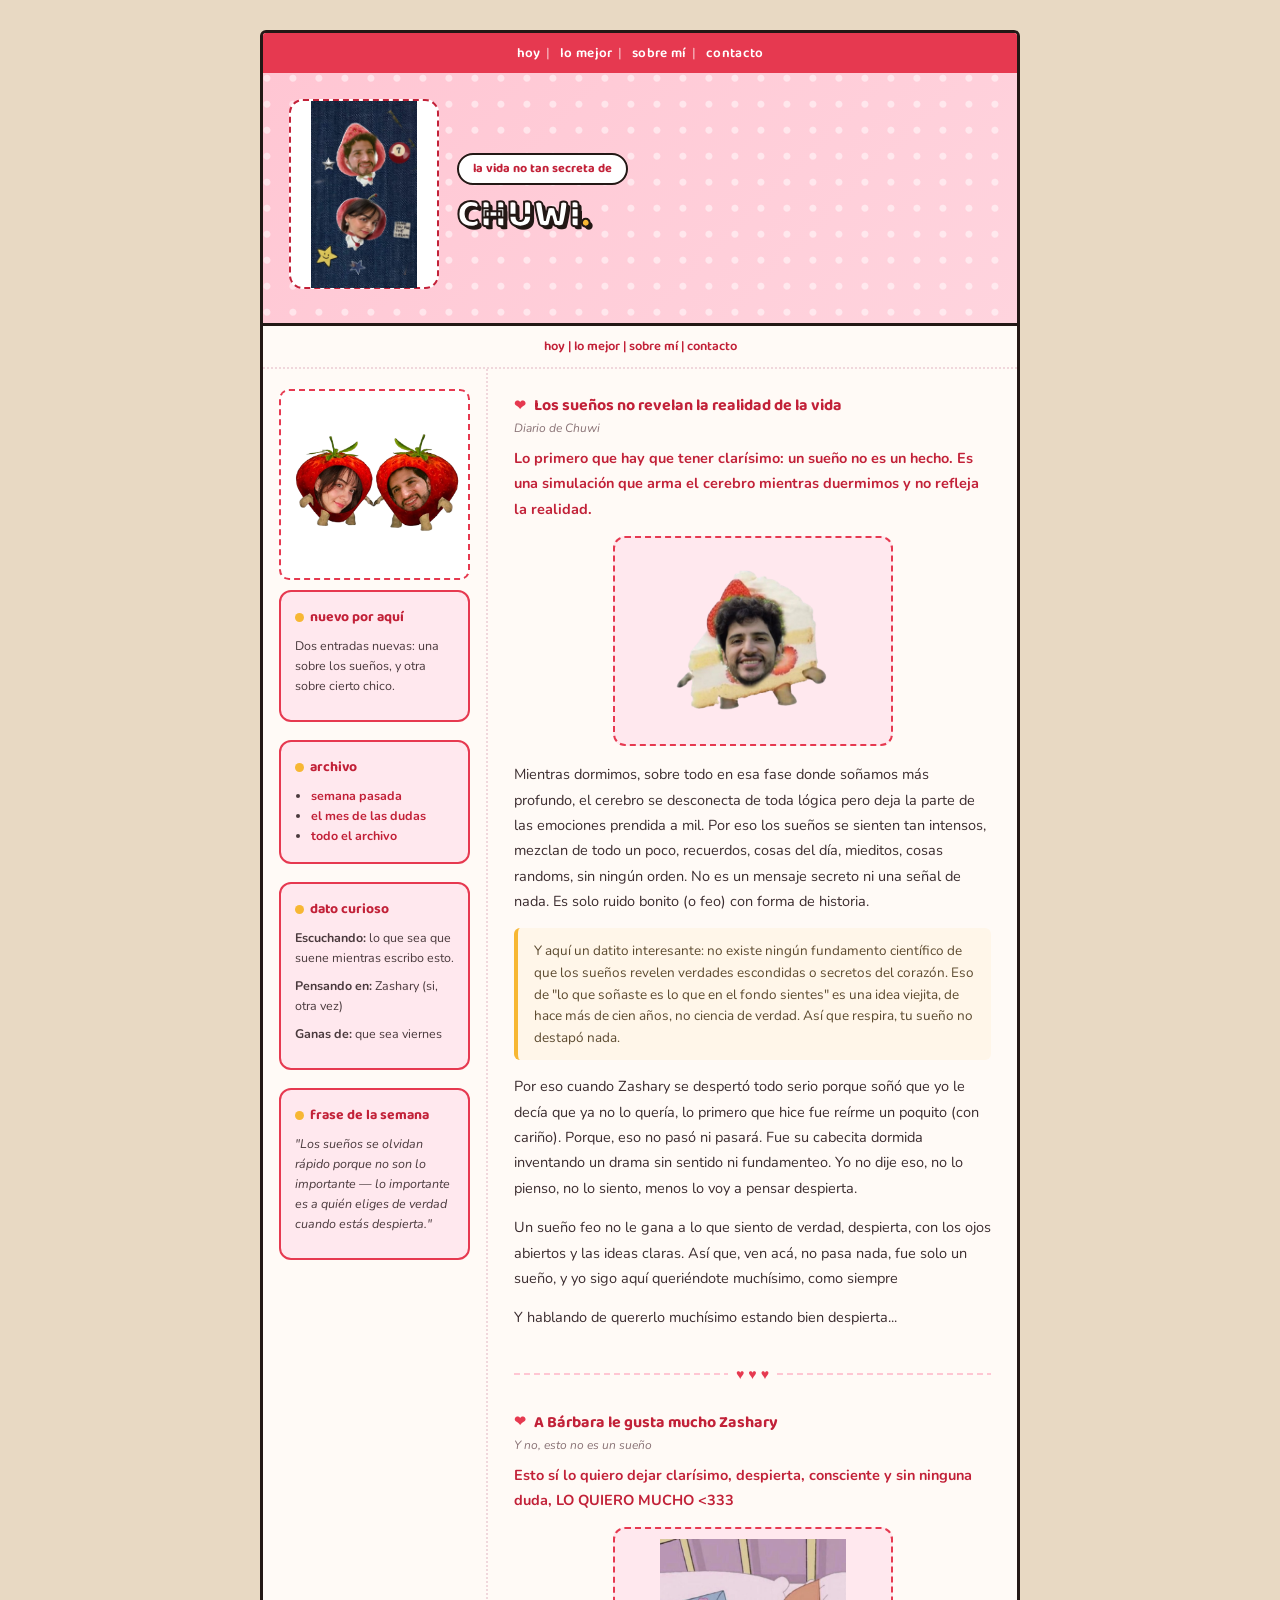
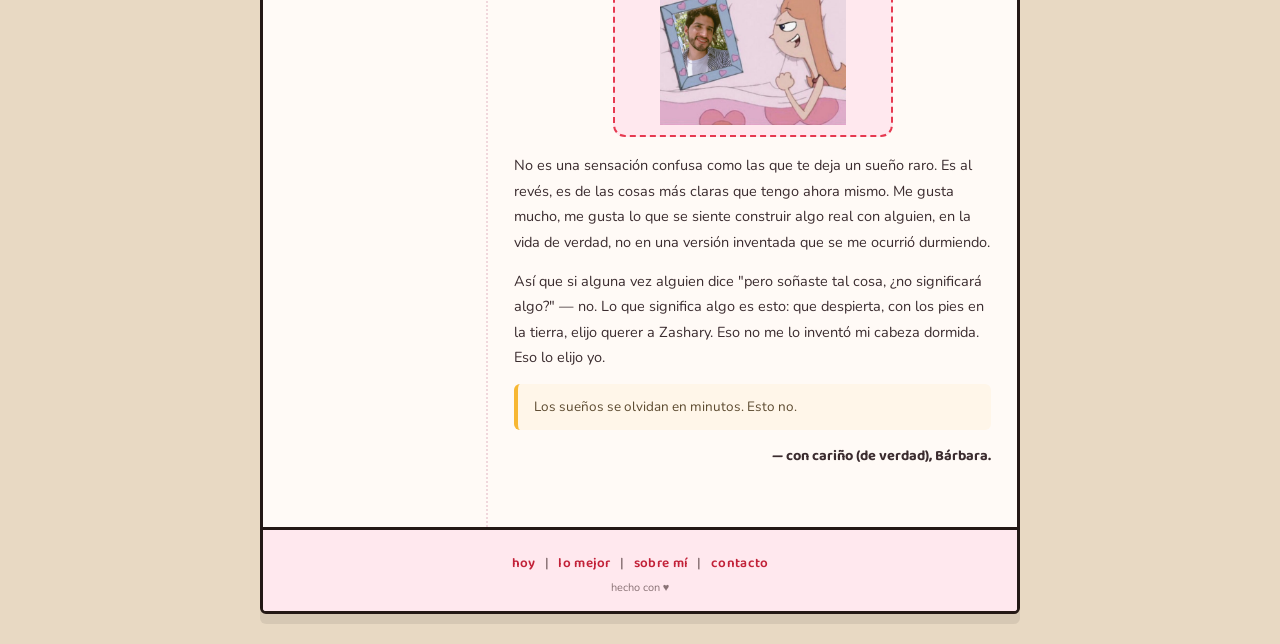
<file: index.html>
<!DOCTYPE html>
<html lang="es">
<head>
<meta charset="UTF-8">
<meta name="viewport" content="width=device-width, initial-scale=1.0">
<title>la vida no tan secreta de chuwi</title>
<link href="https://fonts.googleapis.com/css2?family=Baloo+2:wght@500;600;700;800&family=Nunito:ital,wght@0,400;0,600;0,700;1,400&display=swap" rel="stylesheet">
<link rel="stylesheet" href="style.css">

</head>
<body>
<div class="page">

  <nav>
    <a href="#hoy">hoy</a><span class="sep">|</span>
    <a href="#lo-mejor">lo mejor</a><span class="sep">|</span>
    <a href="#sobre-mi">sobre mí</a><span class="sep">|</span>
    <a href="#contacto">contacto</a>
  </nav>

  <div class="hero">
    <div class="hero-char">
      <img src="img/2fresas.jpeg" alt="fresitas" style="width:100%;height:110%;object-fit:contain">
    </div>
    <div class="hero-title-wrap">
      <span class="eyebrow">la vida no tan secreta de</span>
      <h1 class="hero-title">CHUWI<span class="accent">.</span></h1>
    </div>
  </div>

  <div class="subnav">
    <a href="#hoy">hoy</a> | <a href="#lo-mejor">lo mejor</a> | <a href="#sobre-mi">sobre mí</a> | <a href="#contacto">contacto</a>
  </div>

  <div class="content">

    <aside class="sidebar">
      <div class="avatar-placeholder">
        <img src="img/fresa.png" alt="fresitas" style="width:100%;height:100%;object-fit:contain">
      </div>

      <div class="box">
        <h3><span class="dot"></span>nuevo por aquí</h3>
        <p>Dos entradas nuevas: una sobre los sueños, y otra sobre cierto chico.</p>
      </div>

      <div class="box">
        <h3><span class="dot"></span>archivo</h3>
        <ul>
          <li><a href="#">semana pasada</a></li>
          <li><a href="#">el mes de las dudas</a></li>
          <li><a href="#">todo el archivo</a></li>
        </ul>
      </div>

      <div class="box">
        <h3><span class="dot"></span>dato curioso</h3>
        <p><strong>Escuchando:</strong> lo que sea que suene mientras escribo esto.</p>
        <p><strong>Pensando en:</strong> Zashary (si, otra vez)</p>
        <p><strong>Ganas de:</strong> que sea viernes</p>
      </div>

      <div class="box">
        <h3><span class="dot"></span>frase de la semana</h3>
        <p style="font-style:italic;">"Los sueños se olvidan rápido porque no son lo importante — lo importante es a quién eliges de verdad cuando estás despierta."</p>
      </div>
    </aside>

    <main class="main">

      <article class="entry" id="hoy">
        <div class="entry-date">Los sueños no revelan la realidad de la vida</div>
        <div class="entry-time">Diario de Chuwi</div>

        <p class="lead">Lo primero que hay que tener clarísimo: 
          un sueño no es un hecho.
          Es una simulación que arma el cerebro mientras duermimos y 
          no refleja la realidad.
        </p>

        <div class="img-placeholder">
          <img src="img/pastel.png" alt="fresitas" style="width:100%;height:100%;object-fit:contain">
        </div>
        
        <p>Mientras dormimos, sobre todo en esa fase donde soñamos más profundo, 
          el cerebro se desconecta de toda lógica pero deja la parte de las 
          emociones prendida a mil. Por eso los sueños se sienten tan intensos, 
          mezclan de todo un poco, recuerdos, 
          cosas del día, mieditos, cosas randoms, sin ningún orden. No es un mensaje secreto 
          ni una señal de nada. Es solo ruido bonito (o feo) con forma de historia.
        </p>

        <div class="callout">
          Y aquí un datito interesante: no existe ningún fundamento científico de 
          que los sueños revelen verdades escondidas o secretos del corazón. 
          Eso de "lo que soñaste es lo que en el fondo sientes" es una idea 
          viejita, de hace más de cien años, no ciencia de verdad. Así que respira, 
          tu sueño no destapó nada.
        </div>

        <p>Por eso cuando Zashary se despertó todo serio porque soñó que yo le 
          decía que ya no lo quería, lo primero que hice fue reírme un poquito 
          (con cariño). Porque, eso no pasó ni pasará. Fue 
          su cabecita dormida inventando un drama sin sentido ni fundamenteo. 
          Yo no dije eso, no lo pienso, no lo siento, menos lo voy a pensar despierta.
        </p>

        <p>Un sueño feo no le gana a lo que siento de verdad, despierta, con 
          los ojos abiertos y las ideas claras. Así que, ven acá, no pasa nada,
           fue solo un sueño, y yo sigo aquí queriéndote muchísimo, como siempre
          </p>

        <p>Y hablando de quererlo muchísimo estando bien despierta...</p>
      </article>

      <div class="heart-line">♥ ♥ ♥</div>

      <article class="entry" id="lo-mejor">
        <div class="entry-date">A Bárbara le gusta mucho Zashary</div>
        <div class="entry-time">Y no, esto no es un sueño</div>

        <p class="lead">
          Esto sí lo quiero dejar clarísimo, despierta, consciente y 
          sin ninguna duda, LO QUIERO MUCHO <333
        </p>

        <div class="img-placeholder">
          <img src="img/love.jpeg" alt="fresitas" style="width:100%;height:100%;object-fit:contain">
      </div>

        <p>No es una sensación confusa como las que te deja un sueño raro. 
          Es al revés, es de las cosas más claras que tengo ahora mismo. 
          Me gusta mucho, me gusta lo que se siente construir algo real 
          con alguien, en la vida de verdad,
          no en una versión inventada que se me ocurrió durmiendo.
        </p>

        <p>Así que si alguna vez alguien dice "pero soñaste tal cosa, 
          ¿no significará algo?" — no. 
          Lo que significa algo es esto: que despierta, con los pies en la tierra,
           elijo querer a Zashary. Eso no me lo inventó mi cabeza 
           dormida. Eso lo elijo yo.
          </p>

        <div class="callout">
          Los sueños se olvidan en minutos. Esto no.
        </div>

        <p class="signature">— con cariño (de verdad), Bárbara.</p>
      </article>

    </main>
  </div>

  <footer>
    <nav>
      <a href="#hoy">hoy</a> | <a href="#lo-mejor">lo mejor</a> | <a href="#sobre-mi">sobre mí</a> | <a href="#contacto">contacto</a>
    </nav>
    hecho con ♥ 
  </footer>

</div>
</body>
</html>
</file>
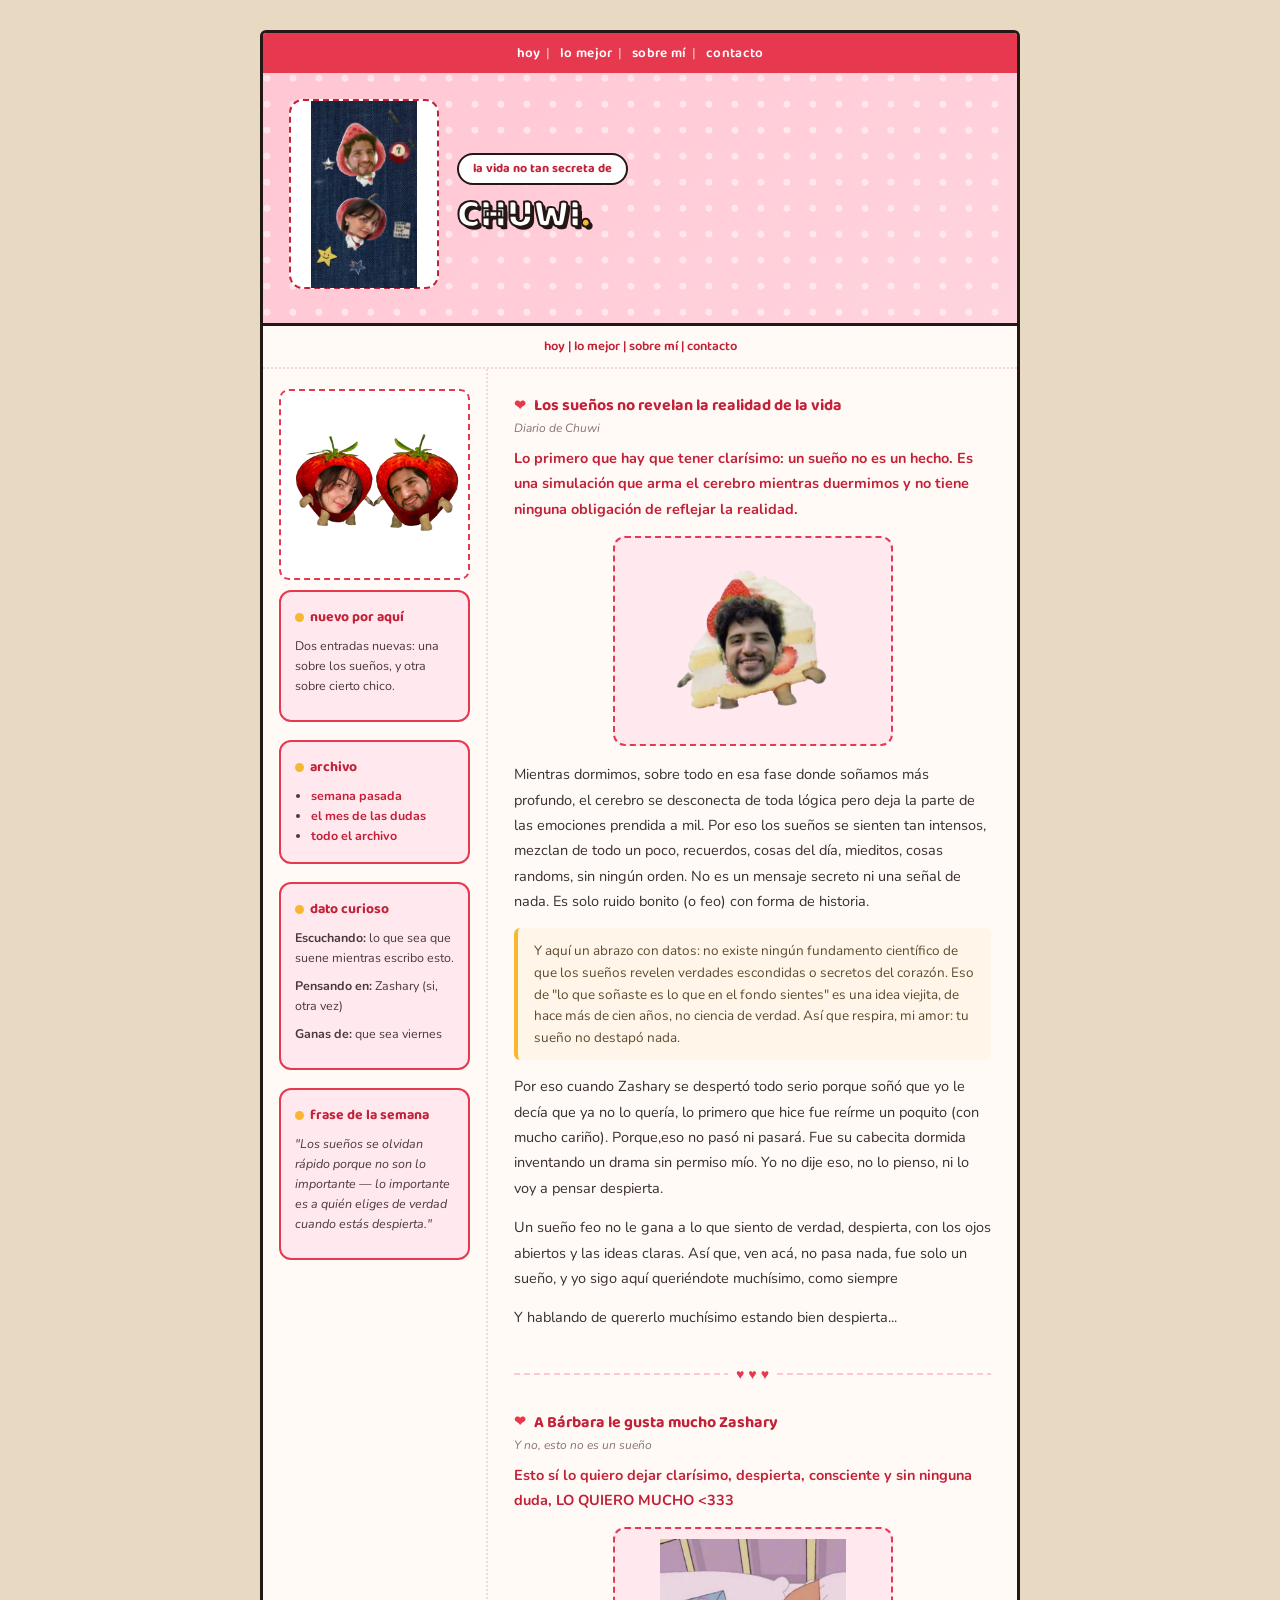
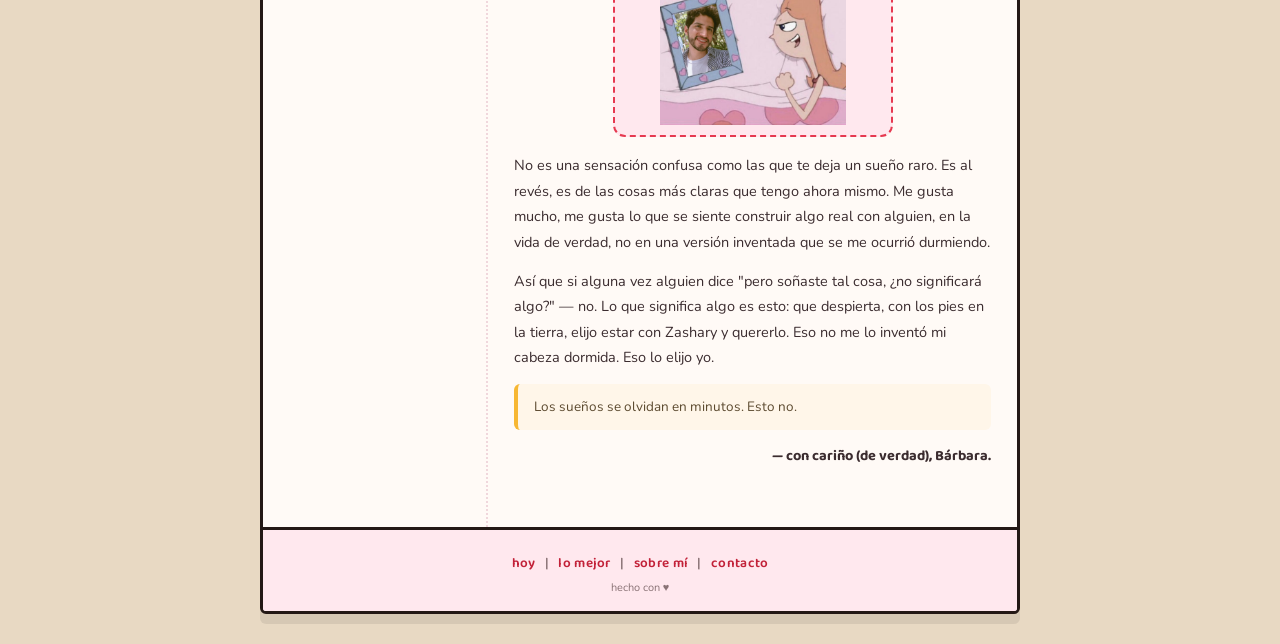
<file: mi-vida-secreta.html>
<!DOCTYPE html>
<html lang="es">
<head>
<meta charset="UTF-8">
<meta name="viewport" content="width=device-width, initial-scale=1.0">
<title>la vida no tan secreta de chuwi</title>
<link href="https://fonts.googleapis.com/css2?family=Baloo+2:wght@500;600;700;800&family=Nunito:ital,wght@0,400;0,600;0,700;1,400&display=swap" rel="stylesheet">
<link rel="stylesheet" href="style.css">

</head>
<body>
<div class="page">

  <nav>
    <a href="#hoy">hoy</a><span class="sep">|</span>
    <a href="#lo-mejor">lo mejor</a><span class="sep">|</span>
    <a href="#sobre-mi">sobre mí</a><span class="sep">|</span>
    <a href="#contacto">contacto</a>
  </nav>

  <div class="hero">
    <div class="hero-char">
      <img src="img/2fresas.jpeg" alt="fresitas" style="width:100%;height:110%;object-fit:contain">
    </div>
    <div class="hero-title-wrap">
      <span class="eyebrow">la vida no tan secreta de</span>
      <h1 class="hero-title">CHUWI<span class="accent">.</span></h1>
    </div>
  </div>

  <div class="subnav">
    <a href="#hoy">hoy</a> | <a href="#lo-mejor">lo mejor</a> | <a href="#sobre-mi">sobre mí</a> | <a href="#contacto">contacto</a>
  </div>

  <div class="content">

    <aside class="sidebar">
      <div class="avatar-placeholder">
        <img src="img/fresa.png" alt="fresitas" style="width:100%;height:100%;object-fit:contain">
      </div>

      <div class="box">
        <h3><span class="dot"></span>nuevo por aquí</h3>
        <p>Dos entradas nuevas: una sobre los sueños, y otra sobre cierto chico.</p>
      </div>

      <div class="box">
        <h3><span class="dot"></span>archivo</h3>
        <ul>
          <li><a href="#">semana pasada</a></li>
          <li><a href="#">el mes de las dudas</a></li>
          <li><a href="#">todo el archivo</a></li>
        </ul>
      </div>

      <div class="box">
        <h3><span class="dot"></span>dato curioso</h3>
        <p><strong>Escuchando:</strong> lo que sea que suene mientras escribo esto.</p>
        <p><strong>Pensando en:</strong> Zashary (si, otra vez)</p>
        <p><strong>Ganas de:</strong> que sea viernes</p>
      </div>

      <div class="box">
        <h3><span class="dot"></span>frase de la semana</h3>
        <p style="font-style:italic;">"Los sueños se olvidan rápido porque no son lo importante — lo importante es a quién eliges de verdad cuando estás despierta."</p>
      </div>
    </aside>

    <main class="main">

      <article class="entry" id="hoy">
        <div class="entry-date">Los sueños no revelan la realidad de la vida</div>
        <div class="entry-time">Diario de Chuwi</div>

        <p class="lead">Lo primero que hay que tener clarísimo: 
          un sueño no es un hecho.
          Es una simulación que arma el cerebro mientras duermimos y 
          no tiene ninguna obligación de reflejar la realidad.
        </p>

        <div class="img-placeholder">
          <img src="img/pastel.png" alt="fresitas" style="width:100%;height:100%;object-fit:contain">
        </div>
        
        <p>Mientras dormimos, sobre todo en esa fase donde soñamos más profundo, 
          el cerebro se desconecta de toda lógica pero deja la parte de las 
          emociones prendida a mil. Por eso los sueños se sienten tan intensos, 
          mezclan de todo un poco, recuerdos, 
          cosas del día, mieditos, cosas randoms, sin ningún orden. No es un mensaje secreto 
          ni una señal de nada. Es solo ruido bonito (o feo) con forma de historia.
        </p>

        <div class="callout">
          Y aquí un abrazo con datos: no existe ningún fundamento científico de 
          que los sueños revelen verdades escondidas o secretos del corazón. 
          Eso de "lo que soñaste es lo que en el fondo sientes" es una idea 
          viejita, de hace más de cien años, no ciencia de verdad. Así que respira, 
          mi amor: tu sueño no destapó nada.
        </div>

        <p>Por eso cuando Zashary se despertó todo serio porque soñó que yo le 
          decía que ya no lo quería, lo primero que hice fue reírme un poquito 
          (con mucho cariño). Porque,eso no pasó  ni pasará. Fue 
          su cabecita dormida inventando un drama sin permiso mío. Yo no dije eso, 
          no lo pienso, ni lo voy a pensar despierta.
        </p>

        <p>Un sueño feo no le gana a lo que siento de verdad, despierta, con 
          los ojos abiertos y las ideas claras. Así que, ven acá, no pasa nada,
           fue solo un sueño, y yo sigo aquí queriéndote muchísimo, como siempre
          </p>

        <p>Y hablando de quererlo muchísimo estando bien despierta...</p>
      </article>

      <div class="heart-line">♥ ♥ ♥</div>

      <article class="entry" id="lo-mejor">
        <div class="entry-date">A Bárbara le gusta mucho Zashary</div>
        <div class="entry-time">Y no, esto no es un sueño</div>

        <p class="lead">Esto sí lo quiero dejar clarísimo, despierta, consciente y sin ninguna duda, LO QUIERO MUCHO <333</p>

        <div class="img-placeholder">
          <img src="img/love.jpeg" alt="fresitas" style="width:100%;height:100%;object-fit:contain">
      </div>

        <p>No es una sensación confusa como las que te deja un sueño raro. 
          Es al revés, es de las cosas más claras que tengo ahora mismo. 
          Me gusta mucho, me gusta lo que se siente construir algo real 
          con alguien, en la vida de verdad,
          no en una versión inventada que se me ocurrió durmiendo.
        </p>

        <p>Así que si alguna vez alguien dice "pero soñaste tal cosa, 
          ¿no significará algo?" — no. 
          Lo que significa algo es esto: que despierta, con los pies en la tierra,
           elijo estar con Zashary y quererlo. Eso no me lo inventó mi cabeza 
           dormida. Eso lo elijo yo.
          </p>

        <div class="callout">
          Los sueños se olvidan en minutos. Esto no.
        </div>

        <p class="signature">— con cariño (de verdad), Bárbara.</p>
      </article>

    </main>
  </div>

  <footer>
    <nav>
      <a href="#hoy">hoy</a> | <a href="#lo-mejor">lo mejor</a> | <a href="#sobre-mi">sobre mí</a> | <a href="#contacto">contacto</a>
    </nav>
    hecho con ♥ 
  </footer>

</div>
</body>
</html>
</file>
<file: style.css>
:root{
    --pucca-red:#e63950;
    --pucca-red-dark:#c22138;
    --pucca-pink:#ffc6d3;
    --pucca-pink-light:#ffe8ee;
    --pucca-gold:#f7b733;
    --pucca-black:#231815;
    --cream:#fffaf6;
    --line:#f0d7dc;
  }

  *{box-sizing:border-box;}
  body{
    margin:0;
    background:#e8d9c3;
    font-family:'Nunito', sans-serif;
    color:var(--pucca-black);
    display:flex;
    justify-content:center;
    padding:30px 12px;
  }

  .page{
    width:100%;
    max-width:760px;
    background:var(--cream);
    border:3px solid var(--pucca-black);
    border-radius:6px;
    overflow:hidden;
    box-shadow:0 10px 0 rgba(0,0,0,0.08);
  }

  /* NAV */
  nav{
    background:var(--pucca-red);
    text-align:center;
    padding:9px 10px;
    font-family:'Baloo 2', sans-serif;
    font-weight:600;
    font-size:13.5px;
    letter-spacing:.3px;
  }
  nav a{
    color:#fff;
    text-decoration:none;
    margin:0 6px;
  }
  nav a:hover{ text-decoration:underline; }
  nav .sep{ color:rgba(255,255,255,.55); }

  /* HERO */
  .hero{
    position:relative;
    background:
      radial-gradient(circle at 15% 20%, rgba(255,255,255,.5) 0 3px, transparent 4px) 0 0/26px 26px,
      linear-gradient(135deg, var(--pucca-pink) 0%, #ffd4de 100%);
    padding:26px 26px 34px;
    display:flex;
    align-items:center;
    gap:18px;
    border-bottom:3px solid var(--pucca-black);
  }
  .hero-char{
    width:150px;
    min-width:150px;
    height:190px;
    background:#fff;
    border:2px dashed var(--pucca-red-dark);
    border-radius:14px;
    display:flex;
    align-items:center;
    justify-content:center;
    text-align:center;
    font-size:11px;
    color:var(--pucca-red-dark);
    padding:8px;
    font-weight:700;
    line-height:1.4;
  }
  /* pon aqui tu imagen: <img src="tu-foto-pucca.png" style="width:100%;height:100%;object-fit:contain"> en vez del div de arriba */

  .hero-title-wrap{ flex:1; }
  .eyebrow{
    display:inline-block;
    background:#fff;
    border:2px solid var(--pucca-black);
    border-radius:20px;
    padding:4px 14px;
    font-family:'Baloo 2';
    font-size:12.5px;
    font-weight:700;
    color:var(--pucca-red-dark);
    margin-bottom:10px;
  }
  .hero-title{
    font-family:'Baloo 2', sans-serif;
    font-weight:800;
    font-size:40px;
    color:#fff;
    -webkit-text-stroke:2px var(--pucca-black);
    text-shadow:3px 3px 0 var(--pucca-black);
    line-height:1;
    margin:0;
  }
  .hero-title .accent{ color:var(--pucca-gold); -webkit-text-stroke:2px var(--pucca-black); }
  .bow{
    position:absolute;
    top:14px; right:20px;
    width:46px; height:30px;
  }

  /* SUBNAV */
  .subnav{
    text-align:center;
    padding:10px;
    font-size:13px;
    font-family:'Baloo 2';
    font-weight:600;
    color:var(--pucca-red-dark);
    border-bottom:2px dotted var(--line);
  }
  .subnav a{ color:var(--pucca-red-dark); text-decoration:none; }
  .subnav a:hover{ text-decoration:underline; }

  /* LAYOUT */
  .content{
    display:flex;
    gap:0;
  }
  .sidebar{
    width:225px;
    min-width:225px;
    padding:20px 16px;
    border-right:2px dotted var(--line);
  }
  .main{
    flex:1;
    padding:24px 26px;
    min-width:0;
  }

  .box{
    background:var(--pucca-pink-light);
    border:2px solid var(--pucca-red);
    border-radius:12px;
    padding:14px 14px 16px;
    margin-bottom:18px;
  }
  .box h3{
    margin:0 0 8px;
    font-family:'Baloo 2';
    font-size:14px;
    color:var(--pucca-red-dark);
    display:flex;
    align-items:center;
    gap:6px;
  }
  .box h3 .dot{
    width:9px;height:9px;border-radius:50%;
    background:var(--pucca-gold);
    display:inline-block;
  }
  .box p, .box ul{
    font-size:12.5px;
    line-height:1.6;
    margin:0 0 8px;
    color:#4a3a3d;
  }
  .box ul{ padding-left:16px; margin:0; }
  .box a{ color:var(--pucca-red-dark); font-weight:700; text-decoration:none; }
  .box a:hover{ text-decoration:underline; }

  .avatar-placeholder{
    width:100%;
    aspect-ratio:1/1;
    background:#fff;
    border:2px dashed var(--pucca-red);
    border-radius:10px;
    display:flex;
    align-items:center;
    justify-content:center;
    font-size:11px;
    color:var(--pucca-red-dark);
    text-align:center;
    padding:8px;
    margin-bottom:10px;
    font-weight:700;
  }

  /* ENTRY */
  .entry{ margin-bottom:34px; }
  .entry-date{
    font-family:'Baloo 2';
    font-weight:700;
    color:var(--pucca-red-dark);
    font-size:16px;
    margin-bottom:2px;
    display:flex;
    align-items:center;
    gap:8px;
  }
  .entry-date::before{
    content:"❤";
    color:var(--pucca-red);
    font-size:14px;
  }
  .entry-time{
    font-size:12px;
    color:#8a7376;
    margin-bottom:10px;
    font-style:italic;
  }
  .entry p{
    font-size:14.5px;
    line-height:1.75;
    margin:0 0 14px;
    color:#3b2c2f;
  }
  .entry .lead{
    font-weight:700;
    color:var(--pucca-red-dark);
  }
  .img-placeholder{
    width:100%;
    max-width:280px;
    aspect-ratio:4/3;
    background:var(--pucca-pink-light);
    border:2px dashed var(--pucca-red);
    border-radius:12px;
    display:flex;
    align-items:center;
    justify-content:center;
    font-size:12px;
    color:var(--pucca-red-dark);
    text-align:center;
    padding:10px;
    font-weight:700;
    margin:6px auto 16px;
  }
  .callout{
    background:#fff6e9;
    border-left:4px solid var(--pucca-gold);
    border-radius:6px;
    padding:12px 16px;
    font-size:13.5px;
    line-height:1.6;
    color:#5c4a2f;
    margin:14px 0;
  }
  .heart-line{
    display:flex;
    align-items:center;
    gap:8px;
    margin:26px 0;
    color:var(--pucca-red);
    font-size:14px;
  }
  .heart-line::before, .heart-line::after{
    content:"";
    flex:1;
    height:2px;
    background:repeating-linear-gradient(90deg, var(--pucca-pink) 0 6px, transparent 6px 10px);
  }
  .signature{
    text-align:right;
    font-family:'Baloo 2';
    font-weight:700;
    color:var(--pucca-red-dark);
    font-size:13px;
    margin-top:4px;
  }

  footer{
    text-align:center;
    padding:16px;
    font-size:11px;
    color:#8a7376;
    border-top:3px solid var(--pucca-black);
    background:var(--pucca-pink-light);
  }
  footer nav{ background:transparent; padding:6px 0; }
  footer nav a{ color:var(--pucca-red-dark); }

  @media (max-width:640px){
    .content{ flex-direction:column; }
    .sidebar{ width:auto; border-right:none; border-bottom:2px dotted var(--line); }
    .hero{ flex-direction:column; text-align:center; }
    .hero-title{ font-size:30px; }
  }
</file>
